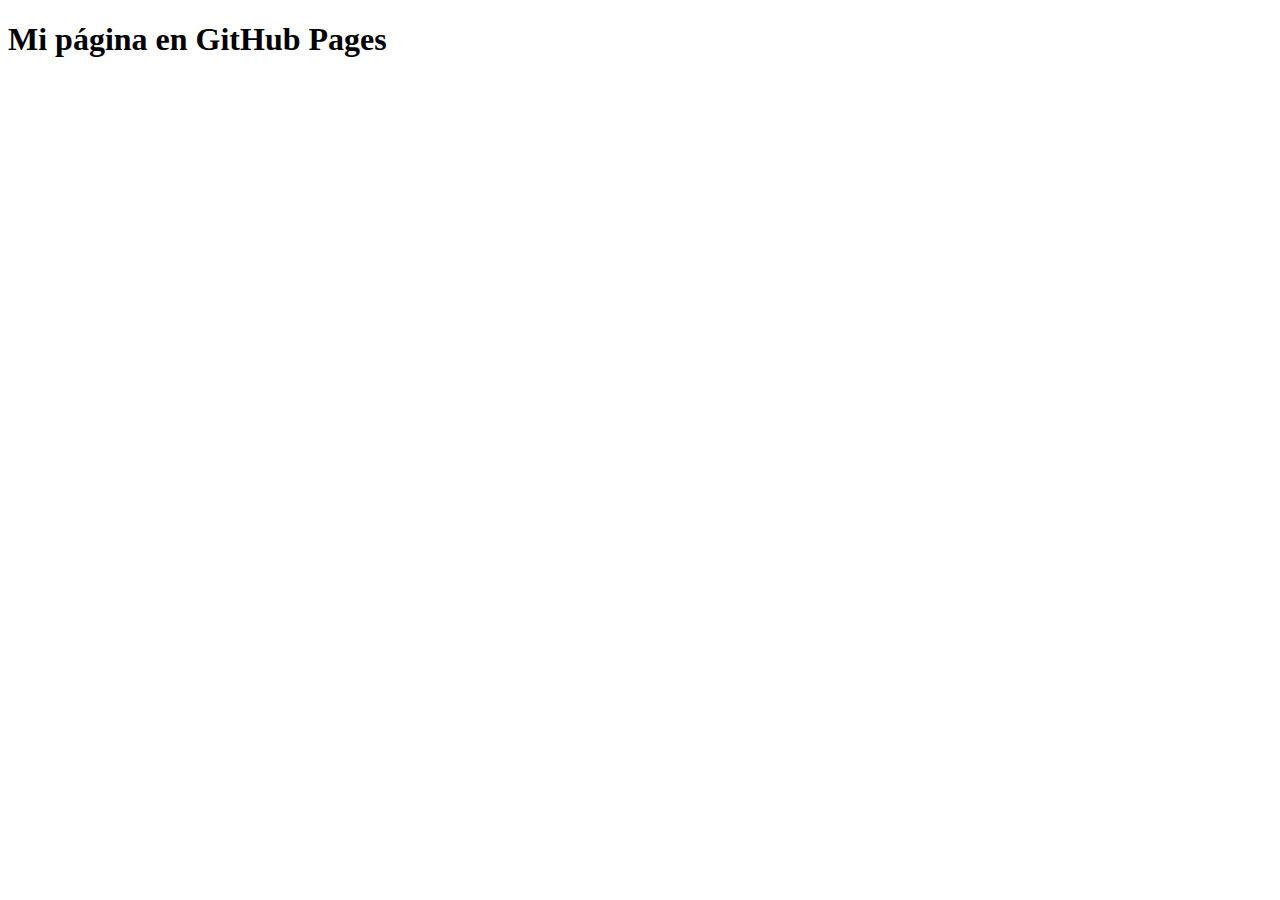
<file: index.html>
<!DOCTYPE html>
<html lang="es">
<head>
    <meta charset="UTF-8">
    <meta name="viewport" content="width=device-width, initial-scale=1.0">
    <title>GitHub Pages</title>
</head>
<body>
    <h1>Mi página en GitHub Pages</h1>
</body>
</html>
</file>
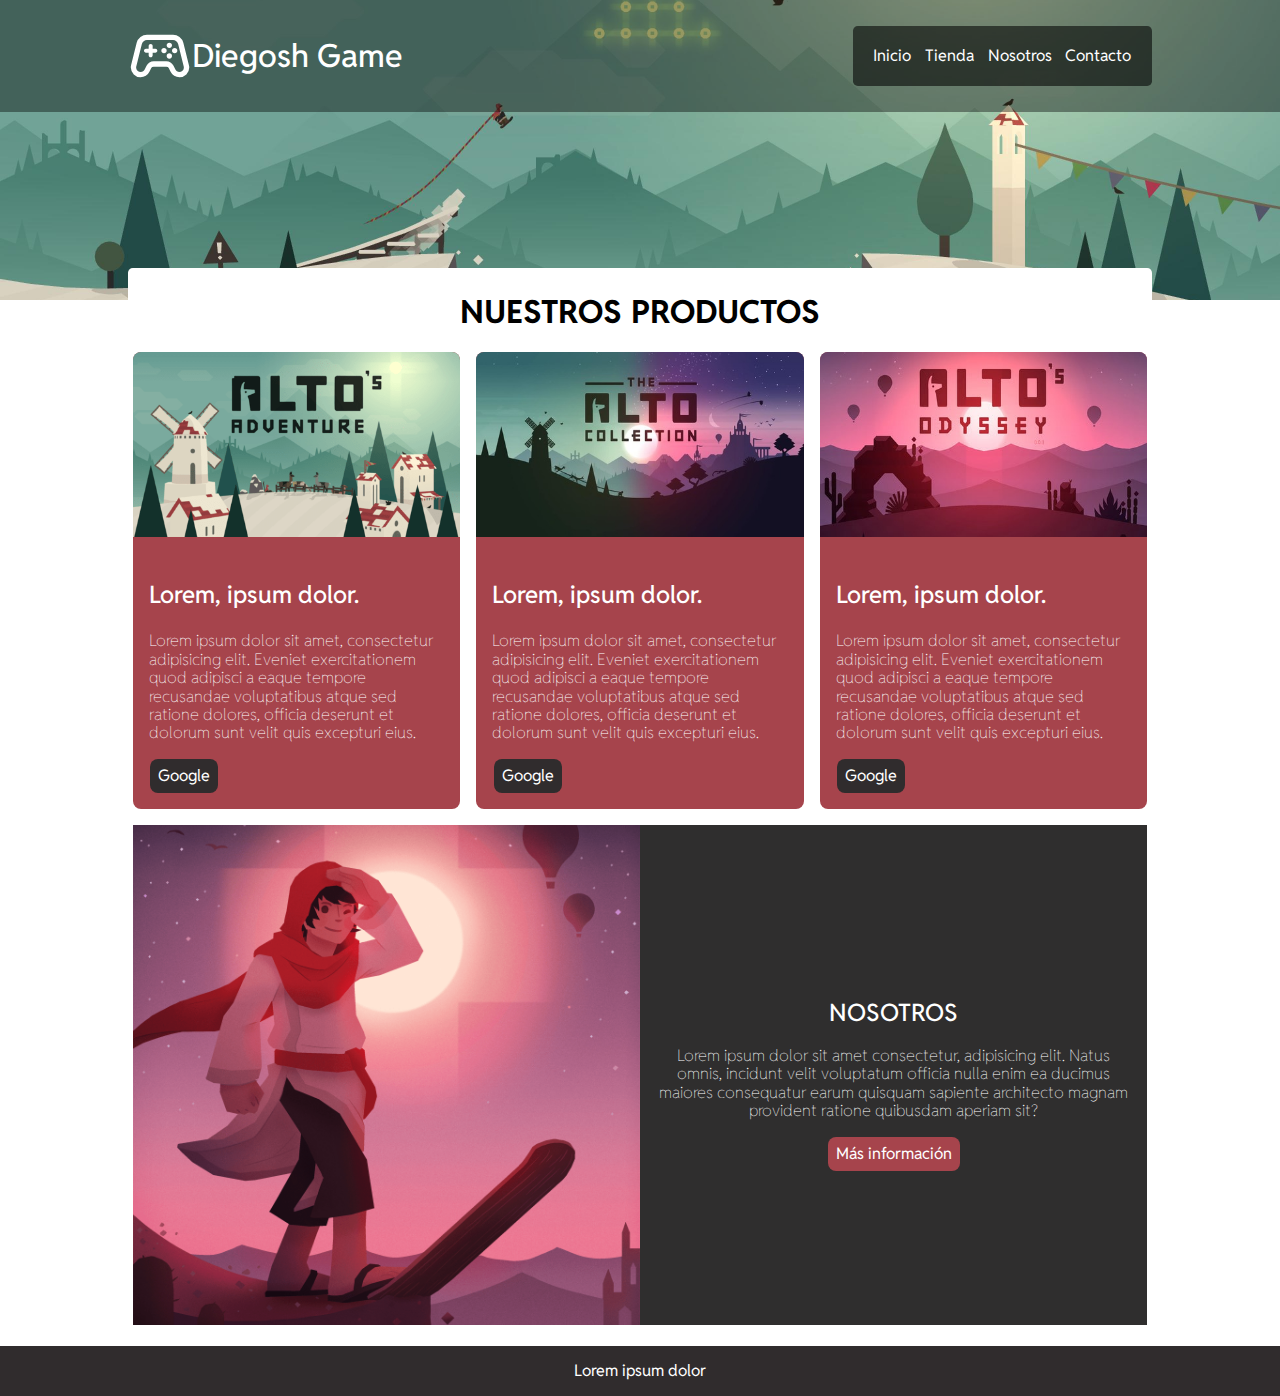
<file: Practica Flexbox/index.html>
<!DOCTYPE html>
<html lang="es">
<head>
    <meta charset="UTF-8">
    <meta name="viewport" content="width=device-width, initial-scale=1.0">
    <title>DIEGOSH GAME</title>
    <link rel="stylesheet" href="assets/css/normalize.css">
    <link rel="preconnect" href="https://fonts.googleapis.com">
    <link rel="preconnect" href="https://fonts.gstatic.com" crossorigin>
    <link href="https://fonts.googleapis.com/css2?family=Reddit+Sans:ital,wght@0,200..900;1,200..900&display=swap" rel="stylesheet">
    <link rel="stylesheet" href="assets/css/estilos.css">
</head>
<body>
    <header class="header-fondo">
        <div class="navbar-fondo">
            <div class="container">
                <div class="navbar">
                    <a href="/" class="navbar-brand">
                        <img src="assets/images/logo.svg" alt="">
                        Diegosh Game
                    </a>
                    <nav class="navbar-nav">
                        <a href="#" class="nav-link">Inicio</a>
                        <a href="#" class="nav-link">Tienda</a>
                        <a href="#" class="nav-link">Nosotros</a>
                        <a href="#" class="nav-link">Contacto</a>
                    </nav>
                </div>
            </div>
        </div>
    </header>

    <main class="container main">
        <h1 class="main-title">Nuestros Productos</h1>
        <!-- PRODUCTOS -->
        <section class="tienda">
            
            <article class="card">
                <img src="assets/images/card-1-min.png" alt="" class="card-img">
                <div class="card-body">
                    <h5>Lorem, ipsum dolor.</h5>
                    <p>Lorem ipsum dolor sit amet, consectetur adipisicing elit. Eveniet exercitationem quod adipisci a
                        eaque tempore recusandae voluptatibus atque sed ratione dolores, officia deserunt et dolorum sunt
                        velit quis excepturi eius.</p>
                    <a href="https://www.google.cl/" target="_blanck" class="btn btn-dark">Google</a>
                </div>
            </article>

            <article class="card">
                <img src="assets/images/card-2-min.jpg" alt="" class="card-img">
                <div class="card-body">
                    <h5>Lorem, ipsum dolor.</h5>
                    <p>Lorem ipsum dolor sit amet, consectetur adipisicing elit. Eveniet exercitationem quod adipisci a
                        eaque tempore recusandae voluptatibus atque sed ratione dolores, officia deserunt et dolorum sunt
                        velit quis excepturi eius.</p>
                    <a href="https://www.google.cl/" target="_blanck" class="btn btn-dark">Google</a>
                </div>
            </article>

            <article class="card">
                <img src="assets/images/card-3-min.jpg" alt="" class="card-img">
                <div class="card-body">
                    <h5>Lorem, ipsum dolor.</h5>
                    <p>Lorem ipsum dolor sit amet, consectetur adipisicing elit. Eveniet exercitationem quod adipisci a
                        eaque tempore recusandae voluptatibus atque sed ratione dolores, officia deserunt et dolorum sunt
                        velit quis excepturi eius.</p>
                    <a href="https://www.google.cl/" target="_blanck" class="btn btn-dark">Google</a>
                </div>
            </article>
        </section><!-- PRODUCTOS -->
        <!-- NOSOTROS -->
        <section class="nosotros">
    <div class="nosotros-col-img"></div>
    <div class="nosotros-col-text">
        <div class="nosotros-body">
            <h2>Nosotros</h2>
            <p>Lorem ipsum dolor sit amet consectetur, adipisicing elit. Natus omnis, incidunt velit voluptatum
                officia
                nulla enim ea ducimus maiores consequatur earum quisquam sapiente architecto magnam provident
                ratione
                quibusdam aperiam sit?
            </p>
            <a href="#" class="btn btn-danger">Más información</a>
        </div>
    </div>
</section><!-- NOSOTROS -->
    </main>

    <footer class="footer-fondo">
        <div class="container">
            <p>Lorem ipsum dolor</p>
        </div>
    </footer>
</body>
</html>
</file>
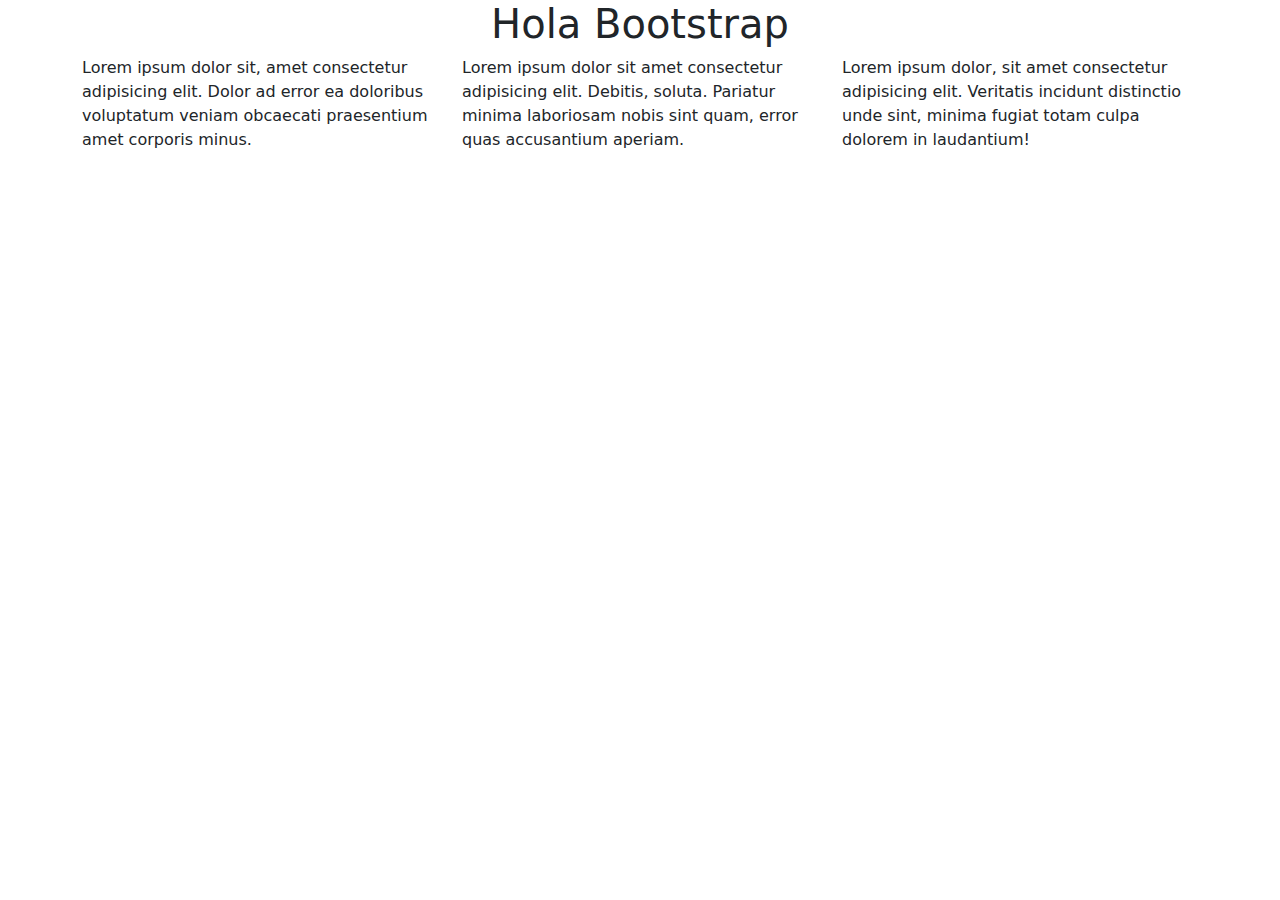
<file: Bootstrap/01 bases/index.html>
<!DOCTYPE html>
<html lang="es">
<head>
    <meta charset="UTF-8">
    <meta name="viewport" content="width=device-width, initial-scale=1.0">
    <title>Bases Bootstrap</title>
    <link rel="stylesheet" href="css/bootstrap.min.css">
</head>
<body>
    <div class="container">
        <h1 class="text-center">Hola Bootstrap</h1>
        <div class="row">
            <div class="col-4">Lorem ipsum dolor sit, amet consectetur adipisicing elit. Dolor ad error ea doloribus voluptatum veniam obcaecati praesentium amet corporis minus.</div>
            <div class="col-4">Lorem ipsum dolor sit amet consectetur adipisicing elit. Debitis, soluta. Pariatur minima laboriosam nobis sint quam, error quas accusantium aperiam.</div>
            <div class="col-4">Lorem ipsum dolor, sit amet consectetur adipisicing elit. Veritatis incidunt distinctio unde sint, minima fugiat totam culpa dolorem in laudantium!</div>
        </div>
    </div>

<script src="js/bootstrap.bundle.min.js"></script>    
</body>
</html>
</file>
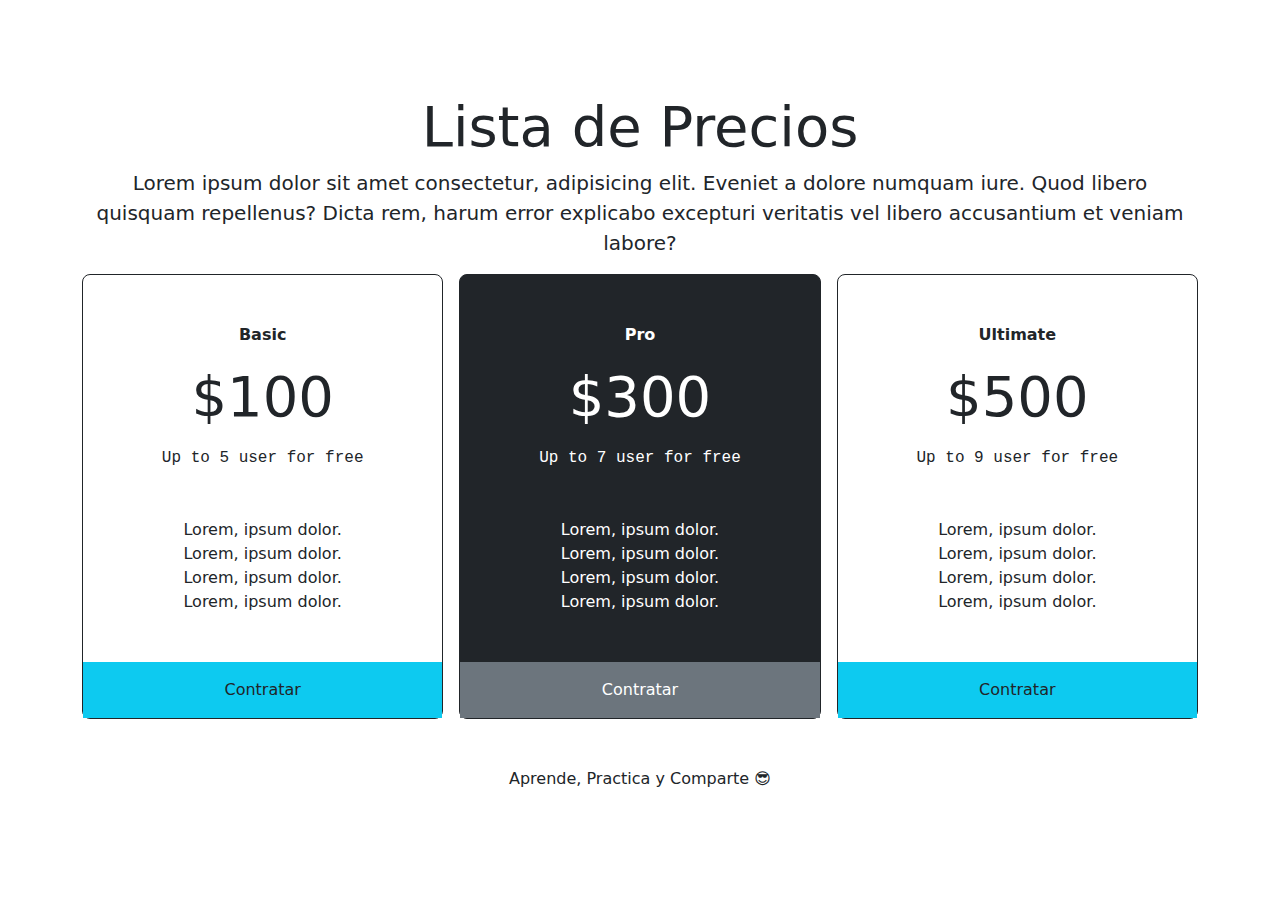
<file: Bootstrap/practicas/lista de precios/index.html>
<!DOCTYPE html>
<html lang="es">
<head>
    <meta charset="UTF-8">
    <meta name="viewport" content="width=device-width, initial-scale=1.0">
    <title>Lista de precios</title>
    <link rel="stylesheet" href="css/bootstrap.min.css">
    <link rel="stylesheet" href="css/estilos.css">
</head>
<body>
    <main class="container d-flex flex-column text-center justify-content-center altura">
        <h1 class=" display-4">Lista de Precios</h1>
        <p class=" lead">Lorem ipsum dolor sit amet consectetur, adipisicing elit. Eveniet a dolore numquam iure. Quod libero quisquam repellenus? Dicta rem, harum error explicabo excepturi veritatis vel libero accusantium et veniam labore?</p>
        <div class="row g-3">
            <article class="col-12 col-md-4">
                <div class="border border-dark rounded-3">
                    <p class="mt-5 fw-bold">Basic</p>
                    <h2 class="display-4">$100</h2>
                    <p class="font-monospace mt-3"> Up to 5 user for free</p>
                    <ul class="list-unstyled my-5">
                        <li>Lorem, ipsum dolor.</li>
                        <li>Lorem, ipsum dolor.</li>
                        <li>Lorem, ipsum dolor.</li>
                        <li>Lorem, ipsum dolor.</li>
                    </ul>
                    <a href="#" class="bg-info text-decoration-none d-block p-3 text-dark">Contratar</a>
                </div>
            </article>

            <article class="col-12 col-md-4">
                <div class="border border-dark rounded-3 bg-dark text-white">
                    <p class="mt-5 fw-bold">Pro</p>
                    <h2 class="display-4">$300</h2>
                    <p class="font-monospace mt-3"> Up to 7 user for free</p>
                    <ul class="list-unstyled my-5">
                        <li>Lorem, ipsum dolor.</li>
                        <li>Lorem, ipsum dolor.</li>
                        <li>Lorem, ipsum dolor.</li>
                        <li>Lorem, ipsum dolor.</li>
                    </ul>
                    <a href="#" class="bg-secondary text-decoration-none d-block p-3 text-white">Contratar</a>
                </div>
            </article>

            <article class="col-12 col-md-4">
                <div class="border border-dark rounded-3">
                    <p class="mt-5 fw-bold">Ultimate</p>
                    <h2 class="display-4">$500</h2>
                    <p class="font-monospace mt-3"> Up to 9 user for free</p>
                    <ul class="list-unstyled my-5">
                        <li>Lorem, ipsum dolor.</li>
                        <li>Lorem, ipsum dolor.</li>
                        <li>Lorem, ipsum dolor.</li>
                        <li>Lorem, ipsum dolor.</li>
                    </ul>
                    <a href="#" class="bg-info text-decoration-none d-block p-3 text-dark">Contratar</a>
                </div>
            </article>
        </div>
        <p class="mt-5">Aprende, Practica y Comparte 😎</p>
    </main>


    <script src="js/bootstrap.bundle.min.js"></script>
</body>
</html>
</file>
<file: Practica Flexbox/assets/css/estilos.css>
html {
    box-sizing: border-box;
  }

*, *:before, *:after {
    box-sizing: inherit;
  }

body {
    font-family: "Reddit Sans", sans-serif;    
}

/* UTILITARIAS */
.container {
    width: 80%;
    margin: 0 auto;
    max-width: 1200px;
}

.btn {
    display: inline-block;
    text-decoration: none;
    font-size: 1rem;
    padding: 0.5em;
    margin: 0 0.1em;
    border-radius: 0.5em;
}

.btn-primary {
    color: white;
    background-color: #0F2620;
}

.btn-secondary {
    color: white;
    background-color: #7BA69A;
}

.btn-danger {
    color: white;
    background-color: #A6444C;
}

.btn-light {
    color: black;
    background-color: #DDF2CE;
}

.btn-dark {
    color: white;
    background-color: #302C2D;
}

/* HEADER */
.header-fondo {
    background-image: url(../images/bg-header-min.jpg);
    height: 18.75em;
    background-position: center;
    background-size: cover;
    background-repeat: no-repeat;
}

.navbar-fondo {
    background: rgba(0, 0, 0, 0.4);
    padding: 1.5em 0;
}

.navbar {
    display: flex;
    flex-direction: column;
    align-items: center;
}

@media (min-width:768px) {
    .navbar {
        flex-direction: row;
        justify-content: space-between;
    }
}

.navbar-brand {
    display: flex;
    flex-direction: column;
    align-items: center;
    color: white;
    text-decoration: none;
    font-size: 2rem;
    font-weight: 500;
    margin-bottom: 1em;
}

@media (min-width:768px) {
    .navbar-brand {
        flex-direction: row;
        margin-bottom: 0;
    }
}

.navbar-brand img {
    width: 2em;
}

.navbar-nav {
    background-color: rgba(0, 0, 0, 0.563);
    padding: 1em;
    border-radius: 0.3em;
}

.nav-link {
    display: inline-block;
    padding: 0.3em;
    color: white;
    text-decoration: none;
}

.nav-link:hover {
    color: black;
    background: #fff;
    border-radius: 0.5em;
}

/* MAIN */
.main {
    margin-top: -2em;
    background: #fff;
    padding: 0.3em;
    border-radius: 0.3em;
}

.main-title {
    text-align: center;
    text-transform: uppercase;
}

/* TIENDA */
@media (min-width:768px) {
    .tienda {
        display: flex;
        flex-direction: row;
        gap: 1em;
    }
}

/* CARD */
.card {
    background-color: #A6444C;
    color: white;
    overflow: hidden;
    border-radius: 0.5em;
    margin-bottom: 1em;
}

.card-img {
    width: 100%;
}

.card-body {
    padding: 1em;
}

.card-body h5 {
    font-size: 1.5rem;
    margin: 1em 0;
    font-weight: 500;
}

.card-body p {
    font-weight: 200;
}

/* NOSOTROS */
.nosotros {
    display: flex;
    flex-direction: column;
    align-items: center;
    margin-bottom: 1em;
    background-color: #2F2E2E;
}

.nosotros-col-img {
    order: 2;
    background-image: url(../images/nosotros-min.png);
    background-position: center;
    background-repeat: no-repeat;
    background-size: cover;
    height: 21.875em;
    width: 100%;
}

.nosotros-col-text {
    order: 1;
}

@media (min-width:576px) {
    .nosotros-col-img {
        height: 31.25em;
    }
}

@media (min-width:768px) {
    .nosotros {
        flex-direction: row;
    }
    .nosotros-col-img {
        order: 1;
        flex: 1 1 0;
    }
    .nosotros-col-text {
        orphans: 2;
        flex: 1 1 0;
    }
}

.nosotros-body {
    padding: 1em;
    text-align: center;
    color: white;
}

.nosotros-body h2 {
    text-transform: uppercase;
    font-weight: 500;
}

.nosotros-body p {
    font-weight: 200;
}

/* FOOTER */
.footer-fondo {
    background: #302C2D;
    color: #fff;
}

.footer-fondo p {
    margin: 0;
    padding: 1em 0;
    text-align: center;
}
</file>
<file: Bootstrap/practicas/lista de precios/css/estilos.css>
@media (min-width:992px) {
    .altura {height: 100vh;}
}
</file>
